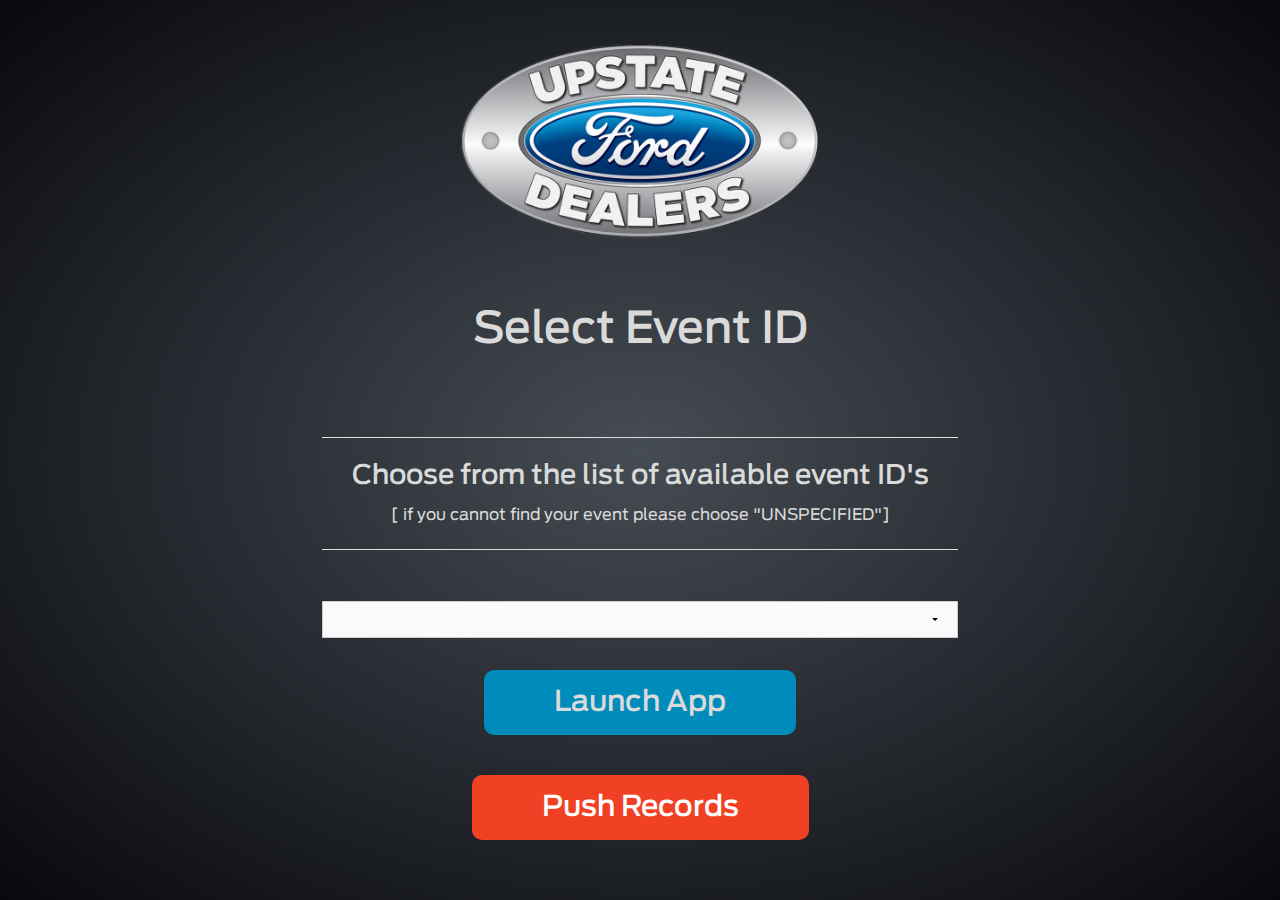
<file: index.html>
<!doctype html>
<html class="no-js" lang="en">
<head>
    <meta charset="utf-8" />
    <meta name="viewport" content="width=device-width, initial-scale=1.0" />
    <title></title>
    <link rel="stylesheet" href="css/foundation.css" />
    <link rel="stylesheet" href="css/app.css" />
</head>
<body id="launch" ontouchmove="BlockMove(event);">

    <div class="row">
        <div class="small-5 small-centered columns">
            <br />
            <br />
            <img src="img/logo.png" alt="logo">
        </div>
    </div>
    <!-- test commit comment   -->
    <div class="row">
        <div class="small-8 small-centered columns clearfix">
            <br />
            <br />
            <br />
            <h1 class="text-center ">Select Event ID</h1>
            <br />
            <br />
            <br />
            <hr />
            <h3 class="text-center">Choose from the list of available event ID's</h3>
            <p class="text-center">[ if you cannot find your event please choose "UNSPECIFIED"]</p>
            <hr />
            <br />
            <br />
            <!-- form start -->
            <form>               
                 <select data-bind="foreach: events, value: selectedOption">
                    <optgroup data-bind="attr: { label: label }, foreach: children">
                        <option data-bind="text: label, option: $data"></option>
                    </optgroup>
                </select>                
            </form>
            <!-- form end  	 -->

        </div>
    </div>

    <div class="row">
        <div class="small-12 columns">
            <p class="text-center"><a href="page-1.html" class="button large radius " data-bind="click: storeData">Launch App</a></p>
        </div>
    </div>
    
    <div class="row" data-bind="visible: hasLocalRecords">
        <div class="small-12 columns">
            <p class="text-center"><a href="page-1.html" class="button large radius alert" data-bind="click: updateServer">Push Records</a></p>
        </div>
    </div>

    <script src="Scripts/jquery-2.1.0.min.js"></script>
    <script src="Scripts/knockout-3.1.0.js"></script>
    <script src="Scripts/knockoutCustomBindings.js"></script>
    <script src="Scripts/foundation.min.js"></script>   
    <script src="Scripts/fastclick.js"></script>
    <script src="app/survey.js"></script>
    <script src="app/dataService.js"></script>
    <script src="app/launchViewModel.js"></script>
    <script>
        $(function () {
            FastClick.attach(document.body);
            $(document).foundation();
        });
    </script>
    <script>
			function BlockMove(event) {
			// Tell Safari not to move the window.
			event.preventDefault() ;
			}
		</script>
  
</body>
</html>
</file>
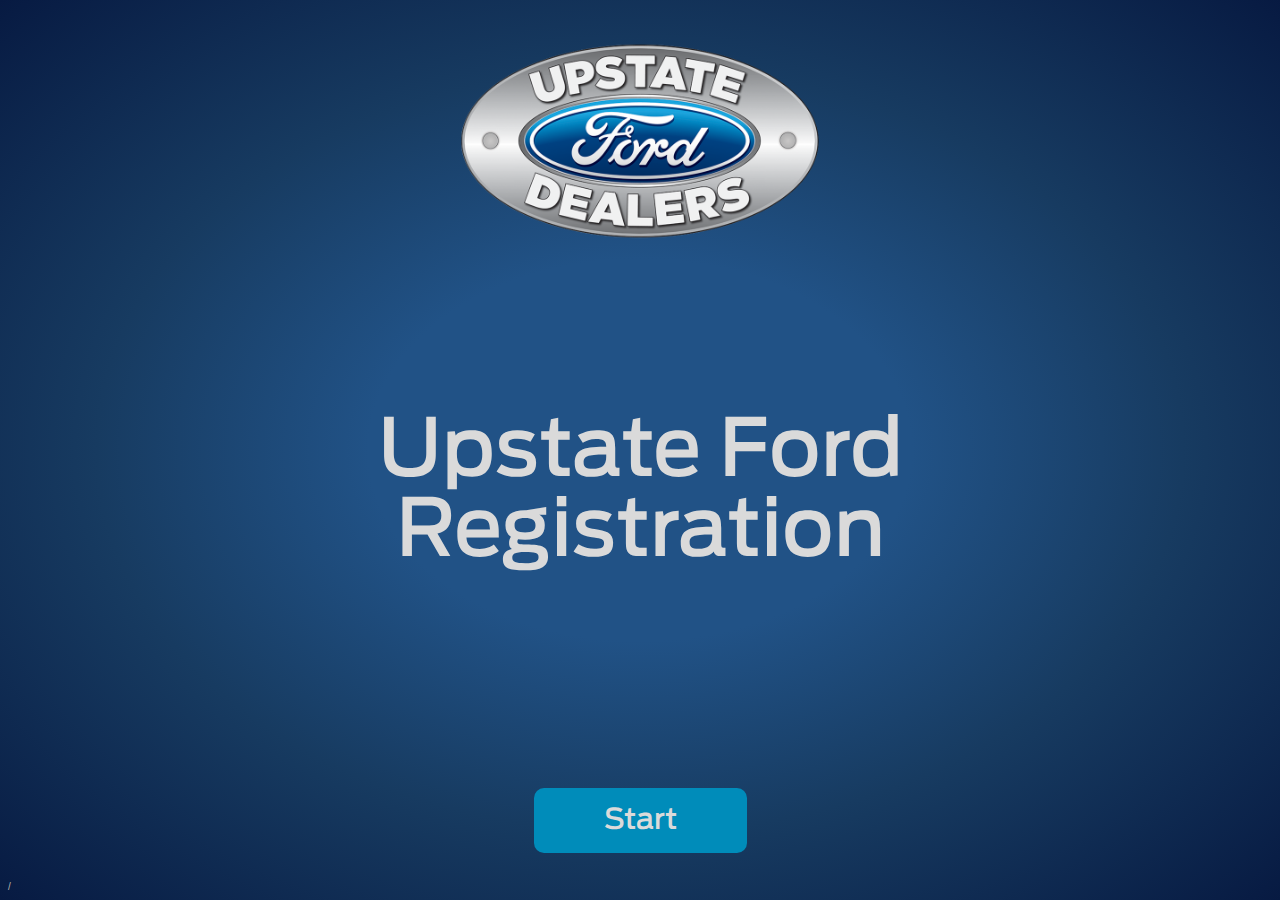
<file: page-1.html>
<!doctype html>
<html class="no-js" lang="en">
<head>
    <meta charset="utf-8" />
    <meta name="viewport" content="width=device-width, initial-scale=1.0" />
    <title></title>
    <link rel="stylesheet" href="css/foundation.css" />
    <link rel="stylesheet" href="css/app.css" />
</head>
<body id="page-1" ontouchmove="BlockMove(event);">

    <div class="row">
        <div class="small-5 small-centered columns">
            <br />
            <br />
            <img src="img/logo.png" alt="logo">
        </div>
    </div>
    <!-- test commit comment   -->
    <div class="row">
        <div class="small-11 small-centered columns clearfix">
            <br />
            <br />
            <br />
            <br />
            <br />
            <br />
            <br />
            <br />
            <br />
            <br />
            <div class="left">
                <h1 class="text-center">Upstate Ford Registration</h1>
            </div>
            <!-- <img class="right" src="img/hand.png" alt="hand" width="140"> -->
        </div>
    </div>

    <div class="row">
        <div class="small-12 columns">
            <br />
            <br />
            <br />
            <br />
            <br />
            <br />
            <br />
            <br />
            <br />
            <br />
            <br />
            <br />
            <br />
            <p class="text-center"><a href="page-2.html" class="button large radius">Start</a></p>
        </div>
    </div>
    <div class="event-identifier">
        <span data-bind="text: id"></span> / <span data-bind="text: location"></span>   
    </div>

    <script src="Scripts/jquery-2.1.0.min.js"></script>
    <script src="Scripts/knockout-3.1.0.js"></script>
    <script src="Scripts/foundation.min.js"></script>   
    <script src="Scripts/fastclick.js"></script>
    <script src="app/dataService.js"></script>
    <script src="app/page1ViewModel.js"></script>
    <script>
        $(function () {
            FastClick.attach(document.body);
            $(document).foundation();
        });
    </script> 
    <script>
			function BlockMove(event) {
			// Tell Safari not to move the window.
			event.preventDefault() ;
			}
		</script>
</body>
</html>
</file>
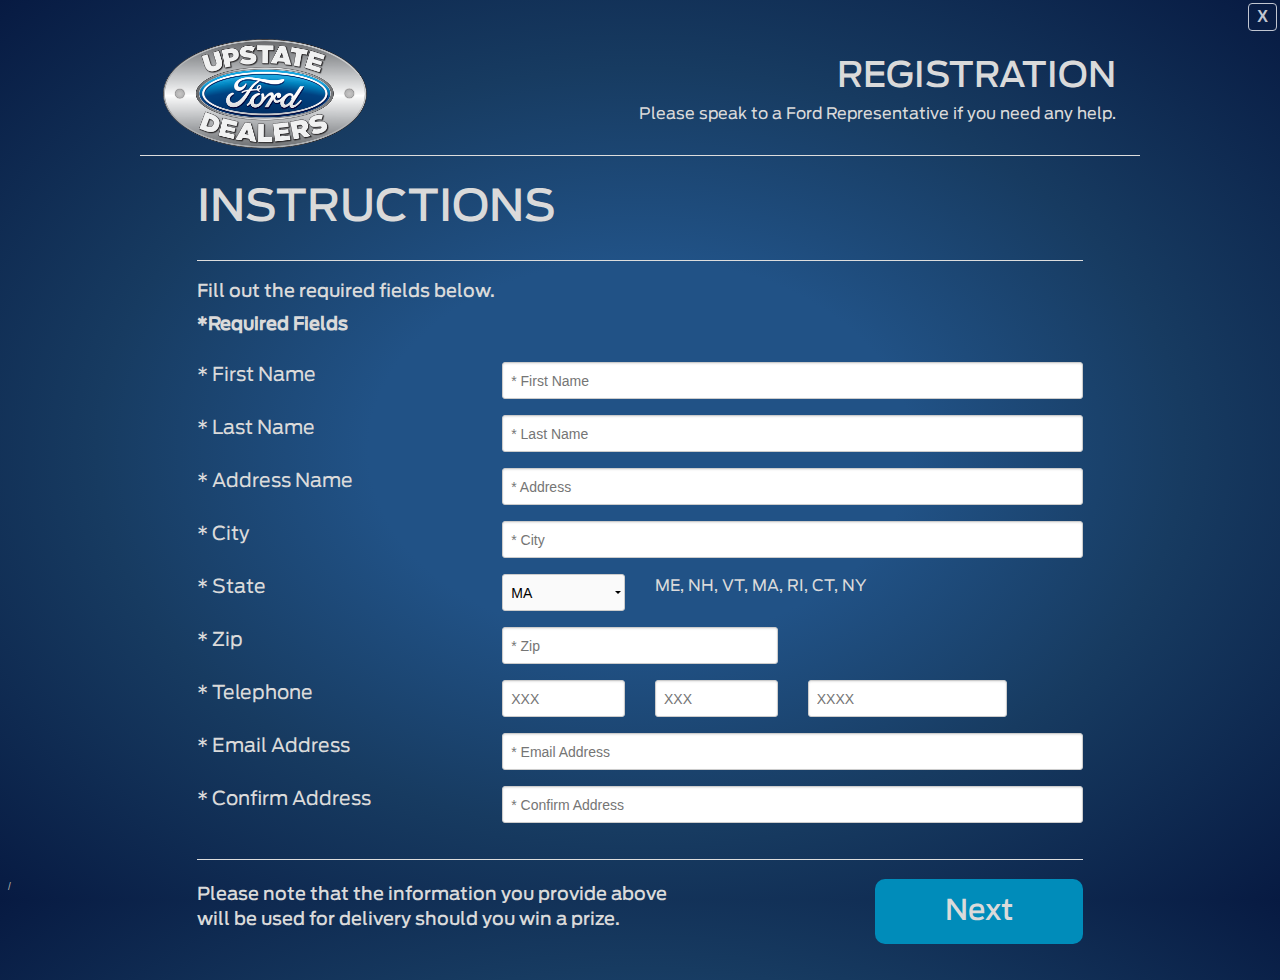
<file: page-2.html>
<!doctype html>
<html class="no-js" lang="en">
<head>
    <meta charset="utf-8" />
    <meta name="viewport" content="width=device-width, initial-scale=1.0" />
    <title></title>
    <link rel="stylesheet" href="css/foundation.css" />
    <link rel="stylesheet" href="css/app.css" />
</head>
<body id="page-2" ontouchmove="BlockMove(event);">
    <div class="row">
        <div id="header">
            <a href="page-1.html" class="close-button">X</a>
            <div class="small-3 columns">
                <span class="left">
                    <br />
                    <br />
                    <img src="img/logo.png" alt="logo">
                </span>
            </div>
            <div class="small-9 columns fayft">
                <h3 class="right fayft">REGISTRATION</h3>
		            <p class="right">Please speak to a Ford Representative if you need any help.</p>
            </div>
        </div>
        <hr />
    </div>

    <div class="row	">
        <div class="small-11 small-centered columns">
            <h1>INSTRUCTIONS</h1>
            <hr>
            <h5>Fill out the required fields below.</h5>
            <h5><strong>*Required Fields</strong></h5>
            <br />
            <!--FORM STARTS HERE -->
            <form id="form1">
                <div class="row">
                    <div class="small-4 columns">
                        <label for="firstName" class="left">* First Name</label>
                    </div>
                    <div class="small-8 columns">
                        <input id="firstName" maxlength="30" class="radius" type="text" placeholder="* First Name" data-bind="value: firstName" />
                    </div>
                </div>
                <div class="row">
                    <div class="small-4 columns">
                        <label for="lastName" class="left">* Last Name</label>
                    </div>
                    <div class="small-8 columns">
                        <input id="lastName" maxlength="35" class="radius" type="text" placeholder="* Last Name" data-bind="value: lastName" />
                    </div>
                </div>
                <div class="row">
                    <div class="small-4 columns">
                        <label for="streetAddress" class="left">* Address Name</label>
                    </div>
                    <div class="small-8 columns">
                        <input id="streetAddress" maxlength="40" class="radius" type="text" placeholder="* Address" data-bind="value: streetAddress" />
                    </div>
                </div>
                <div class="row">
                    <div class="small-4 columns">
                        <label for="city" class="left">* City</label>
                    </div>
                    <div class="small-8 columns">
                        <input id="city" maxlength="40" class="radius" type="text" placeholder="* City" data-bind="value: city" />
                    </div>
                </div>
                <div class="row">
                    <div class="small-4 columns">
                        <label for="state" class="left">* State</label>

                    </div>
                    <div class="small-2 columns left">
                        <select id="state" class="radius" data-bind="foreach: groups, value: selectedOption">
                            <optgroup data-bind="attr: { label: label }, foreach: children">
                                <option data-bind="text: label, option: $data"></option>
                            </optgroup>
                        </select>                       
                    </div>
                    <div class="small-5 columns end">
                        <p>ME, NH, VT, MA, RI, CT, NY</p>
                    </div>
                </div>

                <div class="row">
                    <div class="small-4 columns">
                        <label for="zipCode" class="left">* Zip</label>
                    </div>
                    <div class="small-4 columns left">
                        <input id="zipCode" class="radius" type="tel" pattern="[-0-9]+" maxlength="20" placeholder="* Zip" data-bind="value: zipCode" />
                    </div>
                </div>
                <div class="row">
                    <div class="small-4 columns">
                        <label for="phone" class="left">* Telephone</label>
                    </div>                    
                    <div class="small-2 columns left">
                        <input id="phone1" onkeyup="movetoNext(this, 'phone2')" maxlength="3" class="radius" type="tel" placeholder="XXX" data-bind="value: phone1" />
                    </div>
                    <div class="small-2 columns left">
                        <input id="phone2" onkeyup="movetoNext(this, 'phone3')" maxlength="3" class="radius" type="tel" placeholder="XXX" data-bind="value: phone2" />
                    </div>
                    <div class="small-3 columns left">
                        <input id="phone3" maxlength="4" class="radius" type="tel" placeholder="XXXX" data-bind="value: phone3" />
                    </div>                    
                </div>
                <div class="row">
                    <div class="small-4 columns">
                        <label for="emailAddress" class="left">* Email Address</label>
                    </div>
                    <div class="small-8 columns left">
                        <input id="emailAddress" class="radius" type="email" placeholder="* Email Address" data-bind="value: emailAddress" />
                    </div>
                </div>
                <div class="row">
                    <div class="small-4 columns">
                        <label for="emailAddressConfirm" class="left">* Confirm Address</label>
                    </div>
                    <div class="small-8 columns left">
                        <input id="emailAddressConfirm" class="radius" type="email" placeholder="* Confirm Address"data-bind="value: emailAddressConfirm" />
                    </div>
                </div>
                <hr />

                <div class="row">
                    <div class="small-7 columns">
                        <h5>Please note that the information you provide above will be used for delivery should you win a prize.</h5>
                    </div>
                    <div class="small-4 columns">
                        <a href="page-3.html" class="button radius right" data-bind="click: storeData">Next</a>
                    </div>
                </div>

            </form>

            <!--     		FORM ENDS HERE -->

        </div>
    </div>
    <div class="event-identifier">
        <span data-bind="text: id"></span> / <span data-bind="    text: location"></span>  
    </div>

    <script src="Scripts/jquery-2.1.0.min.js"></script>    
    <script src="Scripts/knockout-3.1.0.js"></script>
    <script src="Scripts/knockoutCustomBindings.js"></script>
    <script src="app/survey.js"></script>
    <script src="app/dataService.js"></script>
    <script src="app/page2ViewModel.js"></script>
    <script src="Scripts/foundation.min.js"></script>    
    <script src="Scripts/fastclick.js"></script>
    <script>
        $(function () {
            FastClick.attach(document.body);
            $(document).foundation();

            setTimeout(function () { window.location = "page-1.html"; }, (1000 * 120), null);
        });

        function movetoNext(current, nextFieldID) {  
            if (current.value.length >= current.maxLength) {
                document.getElementById(nextFieldID).focus();
            }
        }
    </script>
    <script>
			function BlockMove(event) {
			// Tell Safari not to move the window.
			event.preventDefault() ;
			}
		</script>
</body>
</html>
</file>
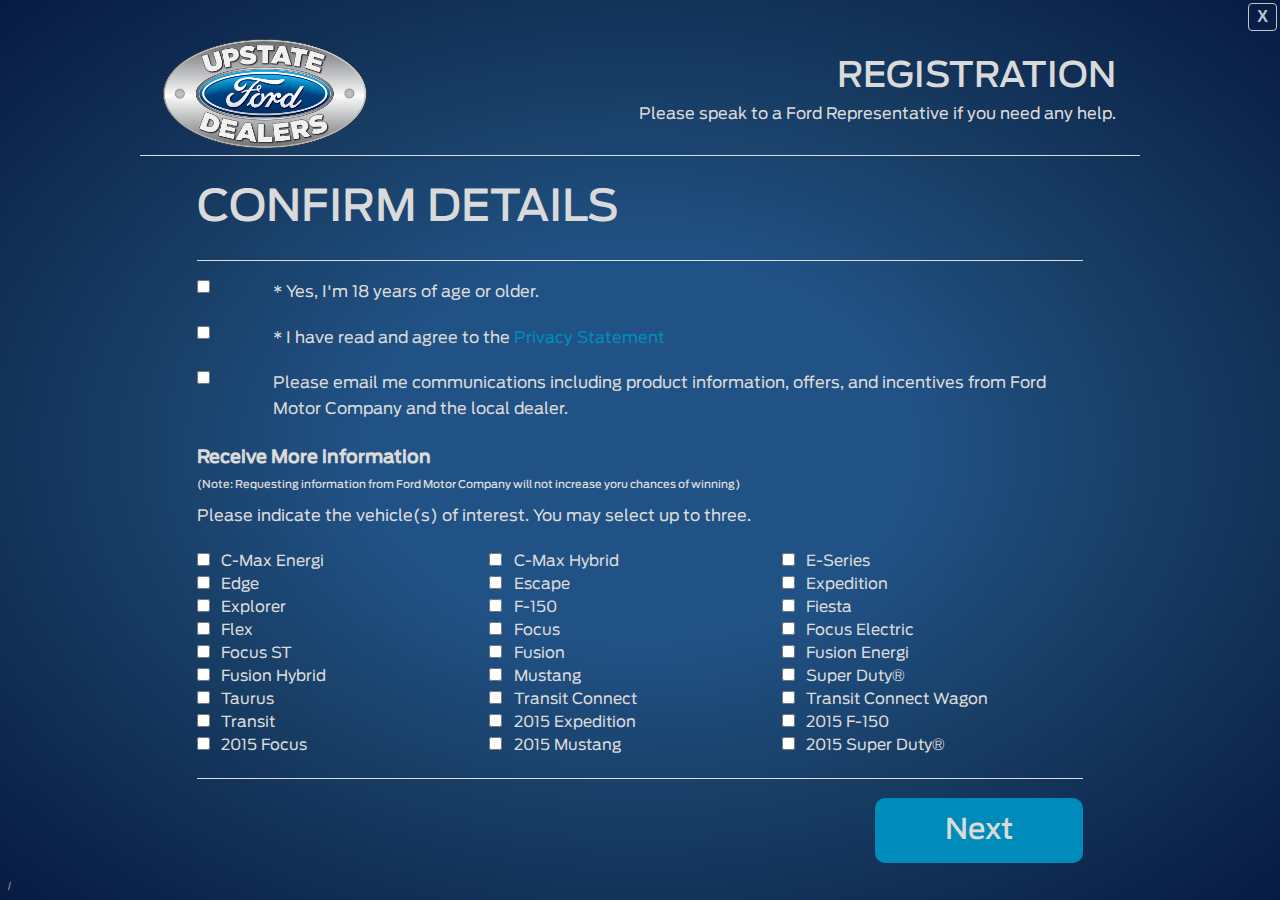
<file: page-3.html>
<!doctype html>
<html class="no-js" lang="en">
<head>
    <meta charset="utf-8" />
    <meta name="viewport" content="width=device-width, initial-scale=1.0" />
    <title></title>
    <link rel="stylesheet" href="css/foundation.css" />
    <link rel="stylesheet" href="css/app.css" />
</head>
<body id="page-3" ontouchmove="BlockMove(event);">

    <div class="row">
        <div id="header">
            <a href="page-1.html" class="close-button">X</a>
            <div class="small-3 columns">
                <span class="left">
                    <br />
                    <br />
                    <img src="img/logo.png" alt="logo">
                </span>
            </div>

            <div class="small-9 columns fayft">
                <h3 class="right fayft">REGISTRATION</h3>
		            <p class="right">Please speak to a Ford Representative if you need any help.</p>
            </div>
        </div>
        <hr />
    </div>

    <div class="row	">
        <div class="small-11 small-centered columns">
            <h1>CONFIRM DETAILS</h1>
            <hr>
            <!--FORM STARTS HERE -->

            <form>
                <div class="row">
                    <div class="small-1 columns">
                        <input id="is18" type="checkbox" class="checkbox" data-bind="checked: is18YrsOrOlder" /></div>
                    <div class="small-11 columns">
                        <label for="is18">
                            <p>* Yes, I'm 18 years of age or older.</p>
                        </label>
                    </div>
                </div>
                <div class="row">
                    <div class="small-1 columns">
                        <input id="privacyStatement" type="checkbox" class="checkbox" data-bind="checked: hasReadPrivacy" /></div>
                    <div class="small-11 columns">
                        <label for="privacyStatement">
                            <p>* I have read and agree to the <a data-reveal-id="privacy" data-reveal>Privacy Statement</a></p>
                        </label>
                    </div>
                </div>

                <!--privacy modal -->

                <div id="privacy" class="reveal-modal xlarge" data-reveal>
                    <div class="row">
                        <div class="small-12 columns privacy">
                            <p>Privacy</p>
                            <p>Your California Privacy Rights</p>
                            <p>See below for the Privacy Policy Effective 03/11/2012.</p>

                            <p>1. General Statement:</p>

                            <p>We respect your privacy and are committed to protecting it. This privacy statement explains our policies and practices regarding on-line customer information. It is through this disclosure that we intend to provide you with a level of comfort and confidence in how we collect, use, and safeguard personal and other information we collect or that you provide through this website, and how you can contact us if you have any questions or concerns. It is our sincere hope that by explaining our data handling practices we will develop a trusting and long-lasting relationship with you. By using the site, you agree to the terms of this privacy statement.</p>

                            <p>2. Information About Our Organization and Website:</p>

                            <p>This Privacy Statement applies to www.ford.com and its related mobile site, which are owned and maintained by Ford Motor Company, Marketing, Sales and Service Division, 16800 Executive Plaza Drive, Dearborn, MI 48126. This site also contains certain micro-sites which may be administered by a third-party on behalf of Ford such as warriorsinpink.com.</p>

                            <p>The business purpose of this website is to: (1) provide visitors with knowledge of the features and benefits of the complete line of cars, crossovers, SUVs and trucks; and (2) provide visitors with purchasing-related information such as available incentives, services, product inventory and dealership contacts, (3) provide visitors the opportunity to enter sweepstakes and purchase items and 4) provide you the opportunity to share your story regarding a Ford Motor Company product.</p>

                            <p>On certain portions of this website, you may have the opportunity to request information or a contact from your local dealer through various shopping tools. These shopping tools include Build and Price, Search Dealer Inventory, Request a Local Quote, and Trade-in Value. When you provide your personal information in those instances, it is collected by FordDirect, an independent company that assists our dealers. If you choose to provide your personal information to FordDirect, please note that it will be subject to the Privacy Policy of FordDirect.</p>
                        </div>
                    </div>
                    <div class="row">
                        <div class="small-12 columns small-centered">
                            <a class="close-reveal-modal button large radius">Close</a>
                        </div>
                    </div>
                </div>

                <!--privacy modal -->


                <div class="row">
                    <div class="small-1 columns">
                        <input id="optIn" type="checkbox" class="checkbox" data-bind="checked: optInEmail" /></div>
                    <div class="small-11 columns">
                        <label for="optIn">
                            <p>Please email me communications including product information, offers, and incentives from Ford Motor Company and the local dealer.</p>
                        </label>
                    </div>
                </div>

                <div class="row">
                    <div class="small-12 columns">
                        <h5><strong>Receive More information</strong>
                            <br />
                            <small>(Note: Requesting information from Ford Motor Company will not increase yoru chances of winning)</small></h5>
                    </div>
                    <div class="small-12 columns">
                        <p>Please indicate the vehicle(s) of interest. You may select up to three.</p>

                        <!--vehicle list -->
                        <ul class="vehicle-list">
                            <li>
                                <input id="chk1" type="checkbox" class="checkbox" value="129" data-bind="click: function () { return  selectVehicle('chk1') }" />
                                <label for="chk1">C-Max Energi					</label>
                            </li>
                            <li>
                                <input id="chk2" type="checkbox" class="checkbox" value="128" data-bind="click: function () { return  selectVehicle('chk2') }" />
                                <label for="chk2">C-Max Hybrid					</label>
                            </li>
                            <li>
                                <input id="chk3" type="checkbox" class="checkbox" value="009" data-bind="click: function () { return  selectVehicle('chk3') }" />
                                <label for="chk3">E-Series							</label>
                            </li>
                            <li>
                                <input id="chk4" type="checkbox" class="checkbox" value="100" data-bind="click: function () { return  selectVehicle('chk4') }" />
                                <label for="chk4">Edge									</label>
                            </li>
                            <li>
                                <input id="chk5" type="checkbox" class="checkbox" value="053" data-bind="click: function () { return  selectVehicle('chk5') }" />
                                <label  for="chk5">Escape								</label>
                            </li>
                            <li>
                                <input id="chk6" type="checkbox" class="checkbox" value="007" data-bind="click: function () { return  selectVehicle('chk6') }" />
                                <label for="chk6">Expedition						</label>
                            </li>
                            <li>
                                <input id="chk7" type="checkbox" class="checkbox" value="006" data-bind="click: function () { return  selectVehicle('chk7') }" />
                                <label for="chk7">Explorer							</label>
                            </li>
                            <li>
                                <input id="chk8" type="checkbox" class="checkbox" value="008" data-bind="click: function () { return  selectVehicle('chk8') }" />
                                <label  for="chk8">F-150								  </label>
                            </li>
                            <li>
                                <input id="chk9" type="checkbox" class="checkbox" value="250" data-bind="click: function () { return  selectVehicle('chk9') }" />
                                <label  for="chk9">Fiesta								</label>
                            </li>

                            <li>
                                <input id="chk10" type="checkbox" class="checkbox" value="111" data-bind="click: function () { return  selectVehicle('chk10') }" />
                                <label  for="chk10">Flex									</label>
                            </li>
                            <li>
                                <input id="chk11" type="checkbox" class="checkbox" value="048" data-bind="click: function () { return  selectVehicle('chk11') }" />
                                <label for="chk11">Focus 								</label>
                            </li>
                            <li>
                                <input id="chk12" type="checkbox" class="checkbox" value="127" data-bind="click: function () { return  selectVehicle('chk12') }" />
                                <label for="chk12">Focus Electric				</label>
                            </li>
                            <li>
                                <input id="chk13" type="checkbox" class="checkbox" value="131" data-bind="click: function () { return  selectVehicle('chk13') }" />
                                <label for="chk13">Focus ST							</label>
                            </li>
                            <li>
                                <input id="chk14" type="checkbox" class="checkbox" value="211" data-bind="click: function () { return  selectVehicle('chk14') }" />
                                <label for="chk14">Fusion								</label>
                            </li>
                            <li>
                                <input id="chk15" type="checkbox" class="checkbox" value="252" data-bind="click: function () { return  selectVehicle('chk15') }" />
                                <label for="chk15">Fusion Energi				  </label>
                            </li>
                            <li>
                                <input id="chk16" type="checkbox" class="checkbox" value="251" data-bind="click: function () { return  selectVehicle('chk16') }" />
                                <label for="chk16">Fusion Hybrid				  </label>
                            </li>
                            <li>
                                <input id="chk17" type="checkbox" class="checkbox" value="002" data-bind="click: function () { return  selectVehicle('chk17') }" />
                                <label for="chk17">Mustang							  </label>
                            </li>
                            <li>
                                <input id="chk18" type="checkbox" class="checkbox" value="012" data-bind="click: function () { return  selectVehicle('chk18') }" />
                                <label for="chk18">Super Duty&reg;			  </label>
                            </li>

                            <li>
                                <input id="chk19" type="checkbox" class="checkbox" value="109" data-bind="click: function () { return  selectVehicle('chk19') }" />
                                <label for="chk19">Taurus								</label>
                            </li>
                            <li>
                                <input id="chk20" type="checkbox" class="checkbox" value="328" data-bind="click: function () { return  selectVehicle('chk20') }" />
                                <label for="chk20">Transit Connect			  </label>
                            </li>
                            <li>
                                <input id="chk21" type="checkbox" class="checkbox" value="133" data-bind="click: function () { return  selectVehicle('chk21') }" />
                                <label for="chk21">Transit Connect Wagon </label>
                            </li>
                            <li>
                                <input id="chk22" type="checkbox" class="checkbox" value="132" data-bind="click: function () { return  selectVehicle('chk22') }" />
                                <label for="chk22">Transit							  </label>
                            </li>
                            <li>
                                <input id="chk23" type="checkbox" class="checkbox" value="007" data-bind="click: function () { return  selectVehicle('chk23') }" />
                                <label for="ch23">2015 Expedition			  </label>
                            </li>
                            <li>
                                <input id="chk24" type="checkbox" class="checkbox" value="008" data-bind="click: function () { return  selectVehicle('chk24') }" />
                                <label for="chk24">2015 F-150						</label>
                            </li>
                            <li>
                                <input id="chk25" type="checkbox" class="checkbox" value="048" data-bind="click: function () { return  selectVehicle('chk25') }" />
                                <label for="chk25">2015 Focus						</label>
                            </li>
                            <li>
                                <input id="chk26" type="checkbox" class="checkbox" value="002" data-bind="click: function () { return  selectVehicle('chk26') }" />
                                <label for="chk26">2015 Mustang					</label>
                            </li>
                            <li>
                                <input id="chk27" type="checkbox" class="checkbox" value="012" data-bind="click: function () { return  selectVehicle('chk27') }" />
                                <label for="chk27">2015 Super Duty&reg;	</label>
                            </li>
                        </ul>
                        <!--vehicle list -->
                        <br /><br /><br /><br /><br /><br /><br /><br /><br /><br /><br /><br /><br />

                        <hr />
                        

                    </div>
                </div>
                <div class="row">
                    <div class="small-4 columns small-offset-8">
                        <a href="page-4.html" class="button radius right" data-bind="click: storeData">Next</a>
                    </div>
                </div>

            </form>

            <!--FORM ENDS HERE -->

        </div>
    </div>
    <div class="event-identifier">
        <span data-bind="text: id"></span> / <span data-bind="    text: location"></span>   
    </div>

    <script src="Scripts/jquery-2.1.0.min.js"></script>
    <script src="Scripts/knockout-3.1.0.js"></script>
    <script src="Scripts/knockoutCustomBindings.js"></script>
    <script src="app/survey.js"></script>
    <script src="app/dataService.js"></script>
    <script src="app/page3ViewModel.js"></script>
    <script src="Scripts/foundation.min.js"></script>  
    <script src="Scripts/fastclick.js"></script>
    <script>
        $(function () {
            FastClick.attach(document.body);
            $(document).foundation();

            setTimeout(function () { window.location = "page-1.html"; }, (1000 * 120), null);
        });
    </script>  
    <script>
			function BlockMove(event) {
			// Tell Safari not to move the window.
			event.preventDefault() ;
			}
		</script>
</body>
</html>
</file>
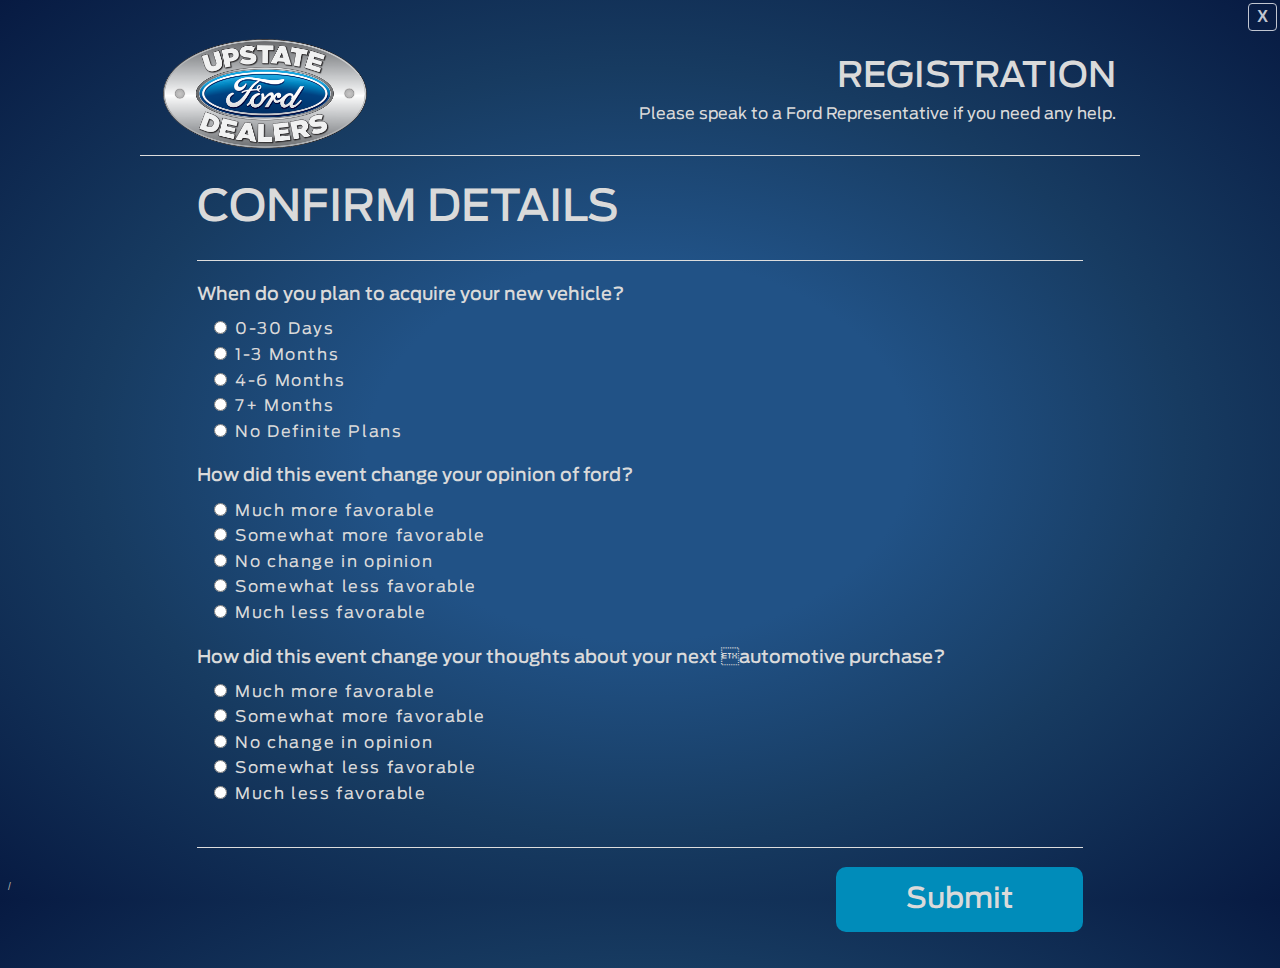
<file: page-4.html>
<!doctype html>
<html class="no-js" lang="en">
<head>
    <meta charset="utf-8" />
    <meta name="viewport" content="width=device-width, initial-scale=1.0" />
    <title></title>
    <link rel="stylesheet" href="css/foundation.css" />
    <link rel="stylesheet" href="css/app.css" />
</head>
<body id="page-4" ontouchmove="BlockMove(event);">

    <div class="row">
        <div id="header">
            <a href="page-1.html" class="close-button">X</a>
            <div class="small-3 columns">
                <span class="left">
                    <br />
                    <br />
                    <img src="img/logo.png" alt="logo">
                </span>
            </div>

            <div class="small-9 columns fayft">
                <h3 class="right fayft">REGISTRATION</h3>
                <p class="right">Please speak to a Ford Representative if you need any help.</p>

            </div>
        </div>
        <hr />
    </div>

    <div class="row">
        <div class="small-11 small-centered columns">
            <h1>CONFIRM DETAILS</h1>
            <hr>
            <!-- <p class="instructions">Please speak to a Ford Representative if you need any help.</p> -->
            <!--     		FORM STARTS HERE -->

            <form>
                <div class="row">
                    <div class="small-12 columns">
                        <h5>When do you plan to acquire your new vehicle?</h5>
                        <ul class="question-list">
                            <li>
                                <input id="radio1" type="radio" name="acquire" value="A" data-bind="checked: acquire" /><label for="radio1">0-30 Days</label></li>
                            <li>
                                <input id="radio2" type="radio" name="acquire" value="B" data-bind="checked: acquire" /><label for="radio2">1-3 Months</label></li>
                            <li>
                                <input id="radio3" type="radio" name="acquire" value="C" data-bind="checked: acquire" /><label for="radio3">4-6 Months</label></li>
                            <li>
                                <input id="radio4" type="radio" name="acquire" value="D" data-bind="checked: acquire" /><label for="radio4">7+ Months</label></li>
                            <li>
                                <input id="radio5" type="radio" name="acquire" value="E" data-bind="checked: acquire" /><label for="radio5">No Definite Plans</label></li>
                        </ul>

                        <h5>How did this event change your opinion of ford?</h5>
                        <ul class="question-list">
                            <li>
                                <input id="radio6" type="radio" name="opinion" value="1" data-bind="checked: opinion" /><label for="radio6">Much more favorable</label></li>
                            <li>
                                <input id="radio7" type="radio" name="opinion" value="2" data-bind="checked: opinion" /><label for="radio7">Somewhat more favorable</label></li>
                            <li>
                                <input id="radio8" type="radio" name="opinion" value="3" data-bind="checked: opinion" /><label for="radio8">No change in opinion</label></li>
                            <li>
                                <input id="radio9" type="radio" name="opinion" value="4" data-bind="checked: opinion" /><label for="radio9">Somewhat less favorable</label></li>
                            <li>
                                <input id="radio10" type="radio" name="opinion" value="5" data-bind="checked: opinion" /><label for="radio10">Much less favorable</label></li>
                        </ul>

                        <h5>How did this event change your thoughts about your next automotive purchase?</h5>
                        <ul class="question-list">
                            <li>
                                <input id="radio11" type="radio" name="purchase" value="1" data-bind="checked: purchase" /><label for="radio11">Much more favorable</label></li>
                            <li>
                                <input id="radio12" type="radio" name="purchase" value="2" data-bind="checked: purchase" /><label for="radio12">Somewhat more favorable</label></li>
                            <li>
                                <input id="radio13" type="radio" name="purchase" value="3" data-bind="checked: purchase" /><label for="radio13">No change in opinion</label></li>
                            <li>
                                <input id="radio14" type="radio" name="purchase" value="4" data-bind="checked: purchase" /><label for="radio14">Somewhat less favorable</label></li>
                            <li>
                                <input id="radio15" type="radio" name="purchase" value="5" data-bind="checked: purchase" /><label for="radio15">Much less favorable</label></li>
                                </ul>
                    </div>
                </div>
                <hr />
                <div class="row">
                    <div class="small-4 columns small-offset-8">
                        <a href="page-5.html" class="button radius right" data-bind="click: storeData">Submit</a>
                    </div>
                </div>

            </form>

            <!--     		FORM ENDS HERE -->

        </div>
    </div>
    <div class="event-identifier">
        <span data-bind="text: id"></span> / <span data-bind="    text: location"></span> 
    </div>

     <script src="Scripts/jquery-2.1.0.min.js"></script>
    <script src="Scripts/knockout-3.1.0.js"></script>   
    <script src="app/survey.js"></script>
    <script src="app/dataService.js"></script>
    <script src="app/page4ViewModel.js"></script>
    <script src="Scripts/foundation.min.js"></script> 
    <script src="Scripts/fastclick.js"></script>
    <script>
        $(function () {
            FastClick.attach(document.body);
            $(document).foundation();

            setTimeout(function () { window.location = "page-1.html"; }, (1000 * 120), null);
        });
    </script>   
    <script>
			function BlockMove(event) {
			// Tell Safari not to move the window.
			event.preventDefault() ;
			}
		</script>
</body>
</html>
</file>
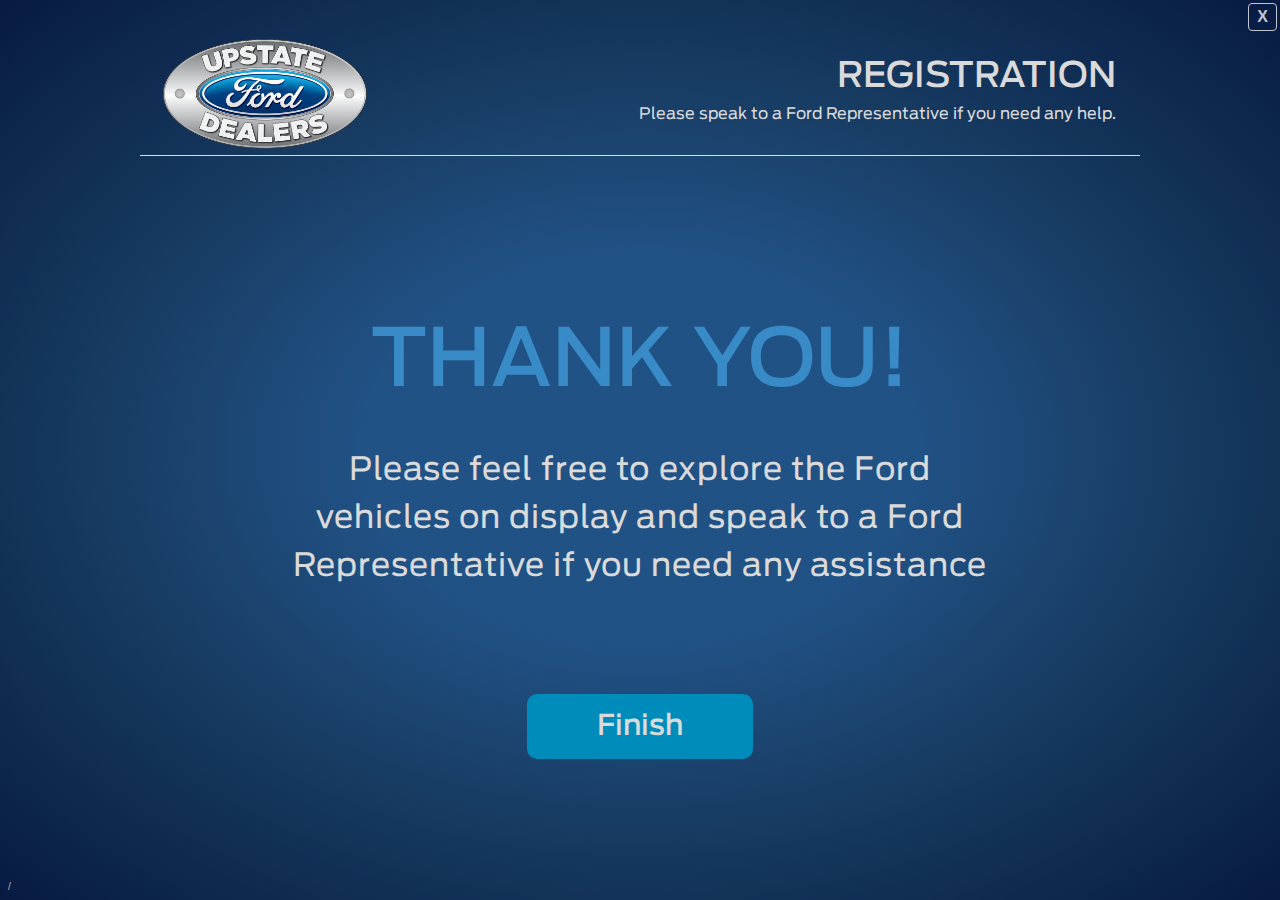
<file: page-5.html>
<!doctype html>
<html class="no-js" lang="en">
<head>
    <meta charset="utf-8" />
    <meta name="viewport" content="width=device-width, initial-scale=1.0" />
    <title></title>
    <link rel="stylesheet" href="css/foundation.css" />
    <link rel="stylesheet" href="css/app.css" />
</head>
<body id="page-5" ontouchmove="BlockMove(event);">

    <div class="row">
        <div id="header">
            <a href="page-1.html" class="close-button">X</a>
            <div class="small-3 columns">
                <span class="left">
                    <br />
                    <br />
                    <img src="img/logo.png" alt="logo">
                </span>
            </div>

            <div class="small-9 columns fayft">
                <h3 class="right fayft">REGISTRATION</h3>
		            <p class="right">Please speak to a Ford Representative if you need any help.</p>
            </div>
        </div>
        <hr />
    </div>

    <div class="row">
        <div class="small-9 small-centered columns">
            <br />
            <br />
            <br />
            <br />
            <br />
            <br />
            <br />
            <br />
            <br />
            <h1 class="text-center">THANK YOU!</h1>
            <br />
            <br />
            <h2 class="text-center">Please feel free to explore the Ford vehicles on display and speak to a Ford Representative if you need any assistance</h4>
    	
                <br />
                <br />
                <br />
                <br />
                <br />
                <br />
            <p class="text-center">
                <a href="page-1.html" class="button radius">Finish</a>
            </p>
        </div>
        <div class="row">
            <div class="small-12 columns">
            </div>
        </div>

    </div>
    <div class="event-identifier">
        <span data-bind="text: id"></span> / <span data-bind="text: location"></span>
    </div>

    <script src="Scripts/jquery-2.1.0.min.js"></script>
    <script src="Scripts/knockout-3.1.0.js"></script>
    <script src="app/survey.js"></script>
    <script src="app/dataService.js"></script>
    <script src="app/page5ViewModel.js"></script>
    <script src="Scripts/foundation.min.js"></script>   
    <script src="Scripts/fastclick.js"></script>
    <script>
        $(function () {
            FastClick.attach(document.body);
            $(document).foundation();

           setTimeout(function () { window.location = "page-1.html"; }, 5000, null);
        });
    </script>  
    <script>
			function BlockMove(event) {
			// Tell Safari not to move the window.
			event.preventDefault() ;
			}
		</script>
</body>
</html>
</file>
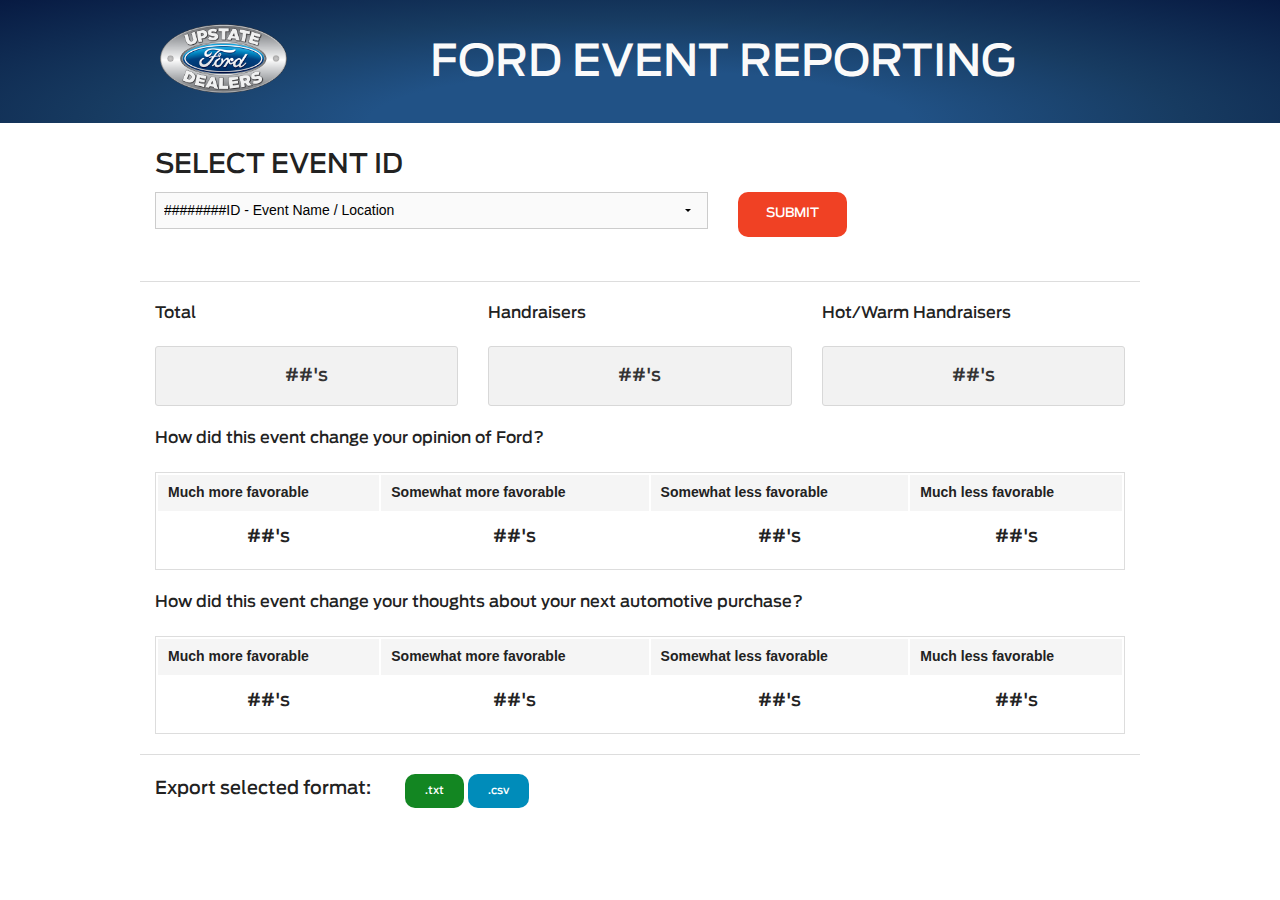
<file: reporting-1.html>
<!doctype html>
<html class="no-js" lang="en">
  <head>
    <meta charset="utf-8" />
    <meta name="viewport" content="width=device-width, initial-scale=1.0" />
    <title>FORD EVENT REPORTING</title>
	  <link rel="stylesheet" href="css/foundation.css" />
    <link rel="stylesheet" href="css/reporting.css" />
		<script src="js/vendor/modernizr.js"></script>

</head>
  <body id="reporting-1">
  <header>
	  <div class="row">
	  	<div class="large-2 columns">
	  		<img class="hide-for-small" src="img/logo.png" alt="logo" >
	  		<img class="show-for-small " src="img/logo.png" alt="logo" width="864" height="484" >
	  	</div>
	  	<div class="large-10 columns">
	  		<h1 class="text-center">FORD EVENT REPORTING</h1>
	  	</div>
	  </div>
	  </header>
	  
	  <div class="row">
	  	<div class="large-5 columns">
	  	<h3>SELECT EVENT ID</h3>
	  	</div>
	  </div>
	  
	  <div class="row"> 
	  	<div class="large-7 columns">
	  		<form >
	  			<select>
						<option value="########" >########ID - Event Name / Location </option>
						<option value="########" >########ID - Event Name / Location </option>
						<option value="########" >########ID - Event Name / Location </option>
						<option value="########" >########ID - Event Name / Location </option>
						<option value="########" >########ID - Event Name / Location </option>
						<option value="########" >########ID - Event Name / Location </option>
						<option value="########" >########ID - Event Name / Location </option>
						<option value="########" >########ID - Event Name / Location </option>
						<option value="########" >########ID - Event Name / Location </option>
						<option value="########" >########ID - Event Name / Location </option>
						<option value="########" >########ID - Event Name / Location </option>
						<option value="########" >########ID - Event Name / Location </option>
						<option value="########" >########ID - Event Name / Location </option>
						<option value="########" >########ID - Event Name / Location </option>
						<option value="########" >########ID - Event Name / Location </option>
						<option value="########" >########ID - Event Name / Location </option>
						<option value="########" >########ID - Event Name / Location </option>
						<option value="########" >########ID - Event Name / Location </option>
						<option value="########" >########ID - Event Name / Location </option>
						<option value="########" >########ID - Event Name / Location </option>
						<option value="########" >########ID - Event Name / Location </option>
						<option value="########" >########ID - Event Name / Location </option>
						<option value="########" >########ID - Event Name / Location </option>
						<option value="########" >########ID - Event Name / Location </option>
					</select>
	  		</form>
	  	</div>
	  	
	  	<div class="large-5 columns">
	  		<a href="#" class="button small alert radius">SUBMIT</a>
	  	</div>
	  </div>
	 
		<div class="row">
		 <hr/>
			<div class="large-4 columns">
				<p>Total</p>
				<div class="panel radius">
					<h5 class="text-center">##'s</h5>
				</div>
			</div>
			<div class="large-4 columns">
				<p>Handraisers</p>
				<div class="panel radius">
					<h5 class="text-center">##'s</h5>
				</div>
			</div>
			<div class="large-4 columns">
				<p>Hot/Warm Handraisers</p>
				<div class="panel radius">
					<h5 class="text-center">##'s</h5>
				</div>
			</div>
		</div>
		<div class="row">
			<div class="large-12 columns">
				<p>How did this event change your opinion of Ford?</p>

					<table width="100%">
					  <thead>
					    <tr>
					      <th>Much more favorable</th>
					      <th>Somewhat more favorable</th>
					      <th>Somewhat less favorable</th>
					      <th>Much less favorable</th>
					    </tr>
					  </thead>
					  <tbody>
					    <tr>
					      <td><h5 class="text-center">##'s</h5></td>
					      <td><h5 class="text-center">##'s</h5></td>
					      <td><h5 class="text-center">##'s</h5></td>
					      <td><h5 class="text-center">##'s</h5></td>
					    </tr>
					  </tbody>
					</table>
			</div>
			<div class="large-12 columns">
				<p>How did this event change your thoughts about your next automotive purchase?</p>
					<table width="100%">
						  <thead>
						    <tr>
						      <th>Much more favorable</th>
						      <th>Somewhat more favorable</th>
						      <th>Somewhat less favorable</th>
						      <th>Much less favorable</th>
						    </tr>
						  </thead>
						  <tbody>
						    <tr>
						      <td><h5 class="text-center">##'s</h5></td>
						      <td><h5 class="text-center">##'s</h5></td>
						      <td><h5 class="text-center">##'s</h5></td>
						      <td><h5 class="text-center">##'s</h5></td>
						    </tr>
						  </tbody>
						</table>
			</div>
			<hr/>
		</div>
		<div class="row">
			<div class="large-3 columns">
				<h5>Export selected format: </h5>
			</div>
			<div class="large-9 columns">
					<a href="#" class="button green tiny radius">.txt</a>
					<a href="#" class="button lite-green tiny radius">.csv</a>
			</div>
		</div>
  </body>


    <script src="js/vendor/jquery.js"></script>
    <script src="js/foundation.min.js"></script>
    <script>
      $(document).foundation();
    </script>
</html>
</file>
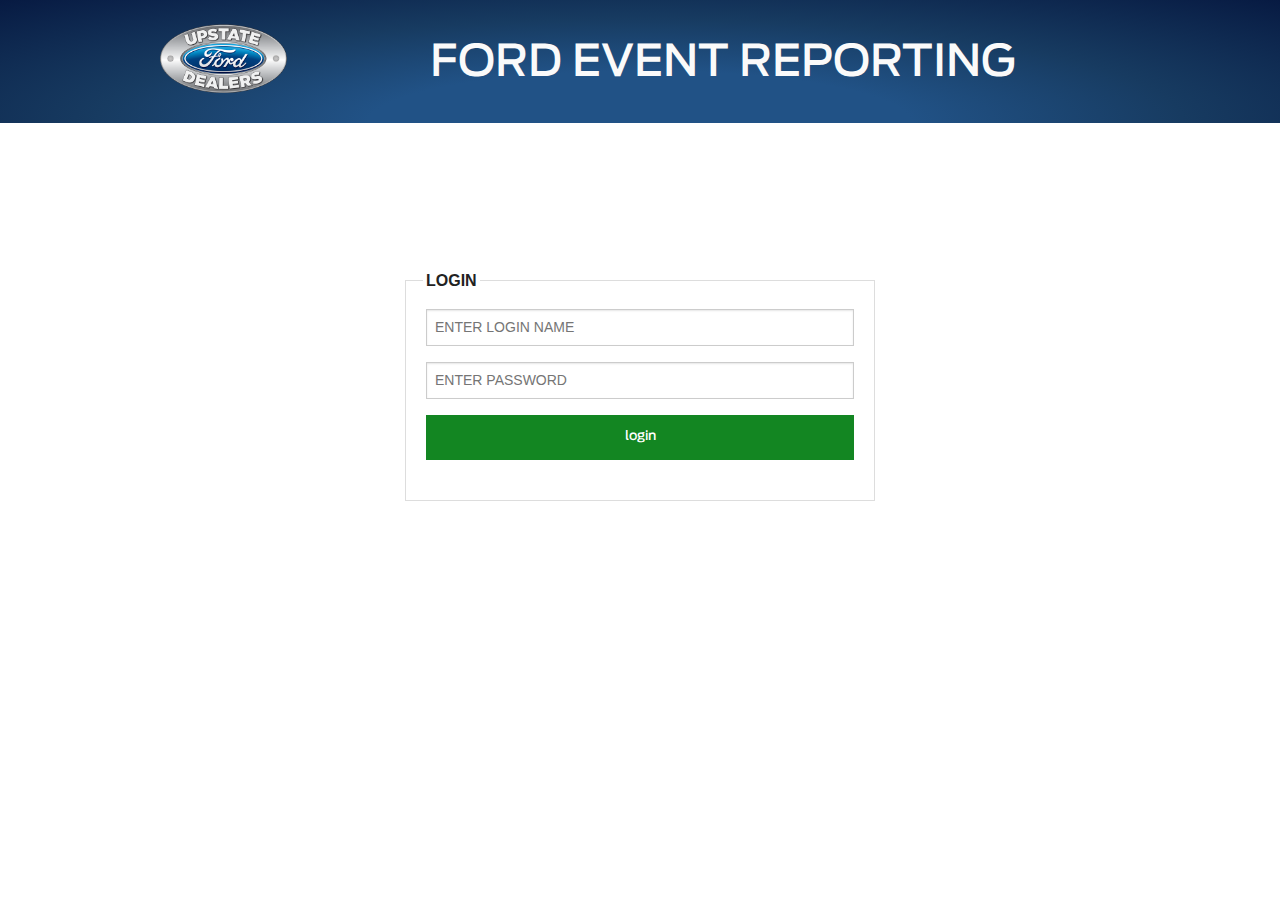
<file: reporting-login.html>
<!doctype html>
<html class="no-js" lang="en">
  <head>
    <meta charset="utf-8" />
    <meta name="viewport" content="width=device-width, initial-scale=1.0" />
    <title>FORD EVENT REPORTING</title>
	  <link rel="stylesheet" href="css/foundation.css" />
    <link rel="stylesheet" href="css/reporting.css" />
		<script src="js/vendor/modernizr.js"></script>

</head>
  <body id="reporting-1">
  <header>
	  <div class="row">
	  	<div class="large-2 columns">
	  		<img class="hide-for-small" src="img/logo.png" alt="logo" >
	  		<img class="show-for-small " src="img/logo.png" alt="logo" width="864" height="484" >
	  	</div>
	  	<div class="large-10 columns">
	  		<h1 class="text-center">FORD EVENT REPORTING</h1>
	  	</div>
	  </div>
	  </header>
	  <br /><br /><br /><br /><br /><br /><br />
		<div class="row"> 
			<div class="large-6 large-centered columns">
			<fieldset >	
				<legend>LOGIN</legend>
					<div class="row collapse">
					  
					  <div class="large-12 columns ">
					    <input type="text" placeholder="ENTER LOGIN NAME">
					    <input type="text" placeholder="ENTER PASSWORD">
							<a href="reporting-1.html" class="button green small large-12 columns"> login </a>
					  </div>
					</div>
				</fieldset>
			</div>
			
		</div>
		
  </body>


    <script src="js/vendor/jquery.js"></script>
    <script src="js/foundation.min.js"></script>
    <script>
      $(document).foundation();
    </script>
</html>
</file>
<file: css/app.css>
body {
	background:  -webkit-radial-gradient(center, #215286 30%, #173b61 60%, #071a42 100%)   !important; 
}

body#launch {
	background:  -webkit-radial-gradient(center, #464c53 0%, #08090e 100%)   !important; 
}

@font-face {
	font-family: Antenna-Medium;
	src: url(Antenna-Medium.otf);
}

@font-face {
	font-family: Antenna;
	src: url(Antenna-Regular.otf);
}

@font-face {
	font-family: Antenna-Light;
	src: url(FordAntenna-Thin.otf);
}

body


h1,h2,h3,h4,h5, .button {
	color: #dadada;
	font-weight: 500;
	font-family: "Antenna-Medium", sans-serif;
}

h5 small {
	color: #dadada;
}

div.fayft {
	padding: 3.5em 1.5em 0 0;
}



h3.fayft {
	font-size: 2.2em;
	line-height: 1em;
}

p {
	color: #dadada;
	font-weight: 100;
	font-family: "Antenna", sans-serif;
}

h3 {
	text-align: center
}

.button {
	padding: 15px 70px !important;
	font-size: 1.8em !important; 
}

	#header h3 {
}

.close-button {
	z-index: 99999;
	font-weight: 900;
	color: #c1c6d1;
	position: absolute;
	top: 3px;
	right:3px;
	border: 1px solid #c1c6d1;
	padding: 5px 8px;
	border-radius: 4px;
	/* margin: 10px 10px -40px 0; */
}
	
.instructions {
	border-bottom: 1px solid #fff;
	border-top: 1px solid #fff;
	padding: 10px 0;
}

#page-1 h1 {
	font-size: 5em;
	line-height: 1em;
}

#page-5 h1 {
	font-size: 5em;
	line-height: 1em;
	color: #388BC6;
	
}

#page-5 h2 {
	font-size: 2em;
	font-family: "Antenna", sans-serif;
	letter-spacing: .032em;
	line-height: 1.5em;

}

label {
	font-size: 1.2em;
	font-weight: 100;
	font-family: "Antenna", sans-serif;
	color: #dadada;
	margin-right: 0px !important;
}

.vehicle-list, .question-list {
	list-style: none;
}

ul.vehicle-list  {
	margin-left: 0px !important;
}

.vehicle-list li{
	float: left;
	font-size: .8em;
	line-height: 1.5em;
	width: 33%;
	
}

input[type="checkbox"] {
	padding: 12px;
	border: 1px solid #dadada;
	color: #fff;
	background: #fff;
	border-radius: 0px;
	margin: 0px;
}

input[type="radio"] {
	padding: 12px;
	background: #fff;
	border: 1px solid #dadada;
	margin: 0px;
}

		input[type="radio"]:checked {
			color: #000 !important;
			background: #190d0d;

		}

.privacy {
	height: 750px;
	overflow: scroll;
}

.question-list input{
	margin: 0px !important;
	line-height: .8em !important;
	font-size: .8em !important;
}

.question-list label{
	font-size: 1em !important;
	font-weight: 100;
	letter-spacing: .1em;
}

a.close-reveal-modal {
	font-weight: 500 !important;
	float: none !important;
	color: #fff !important;
}

.reveal-modal {
	top: 158px;
	background:  -webkit-radial-gradient(center, #215286 30%, #173b61 60%, #071a42 100%)   !important; 
	border: none;
	
}

.event-identifier {
	z-index: 999999;
	position: absolute;
	bottom: 8px;
	left: 8px;
	font-size: 10px;
	color: #b4b4ac;
	letter-spacing: .2em
}

/* error styling */
input.validate-error {
	border: 3px solid #fff;
	background: #ff8c8c;
	
}
</file>
<file: css/reporting.css>
@font-face {
	font-family: Antenna-Medium;
	src: url(Antenna-Medium.otf);
}

@font-face {
	font-family: Antenna;
	src: url(Antenna-Regular.otf);
}

@font-face {
	font-family: Antenna-Light;
	src: url(FordAntenna-Thin.otf);
}

body {
	
}

header {
	background:  -webkit-radial-gradient(bottom, #215286 30%, #173b61 60%, #071a42 100%)   !important; 
	padding: 20px 20px;
	margin: 0 0 20px 0;
}

h1 {
	color: #fafafa;
	padding: 10px 0 0 0;
}

h1,h2,h3,h4,h5,p, .button {
	font-weight: 500;
	font-family: "Antenna-Medium", sans-serif;
}

.button {
	color: #fff;
}

.button.green {
	background: #138622
}
</file>
